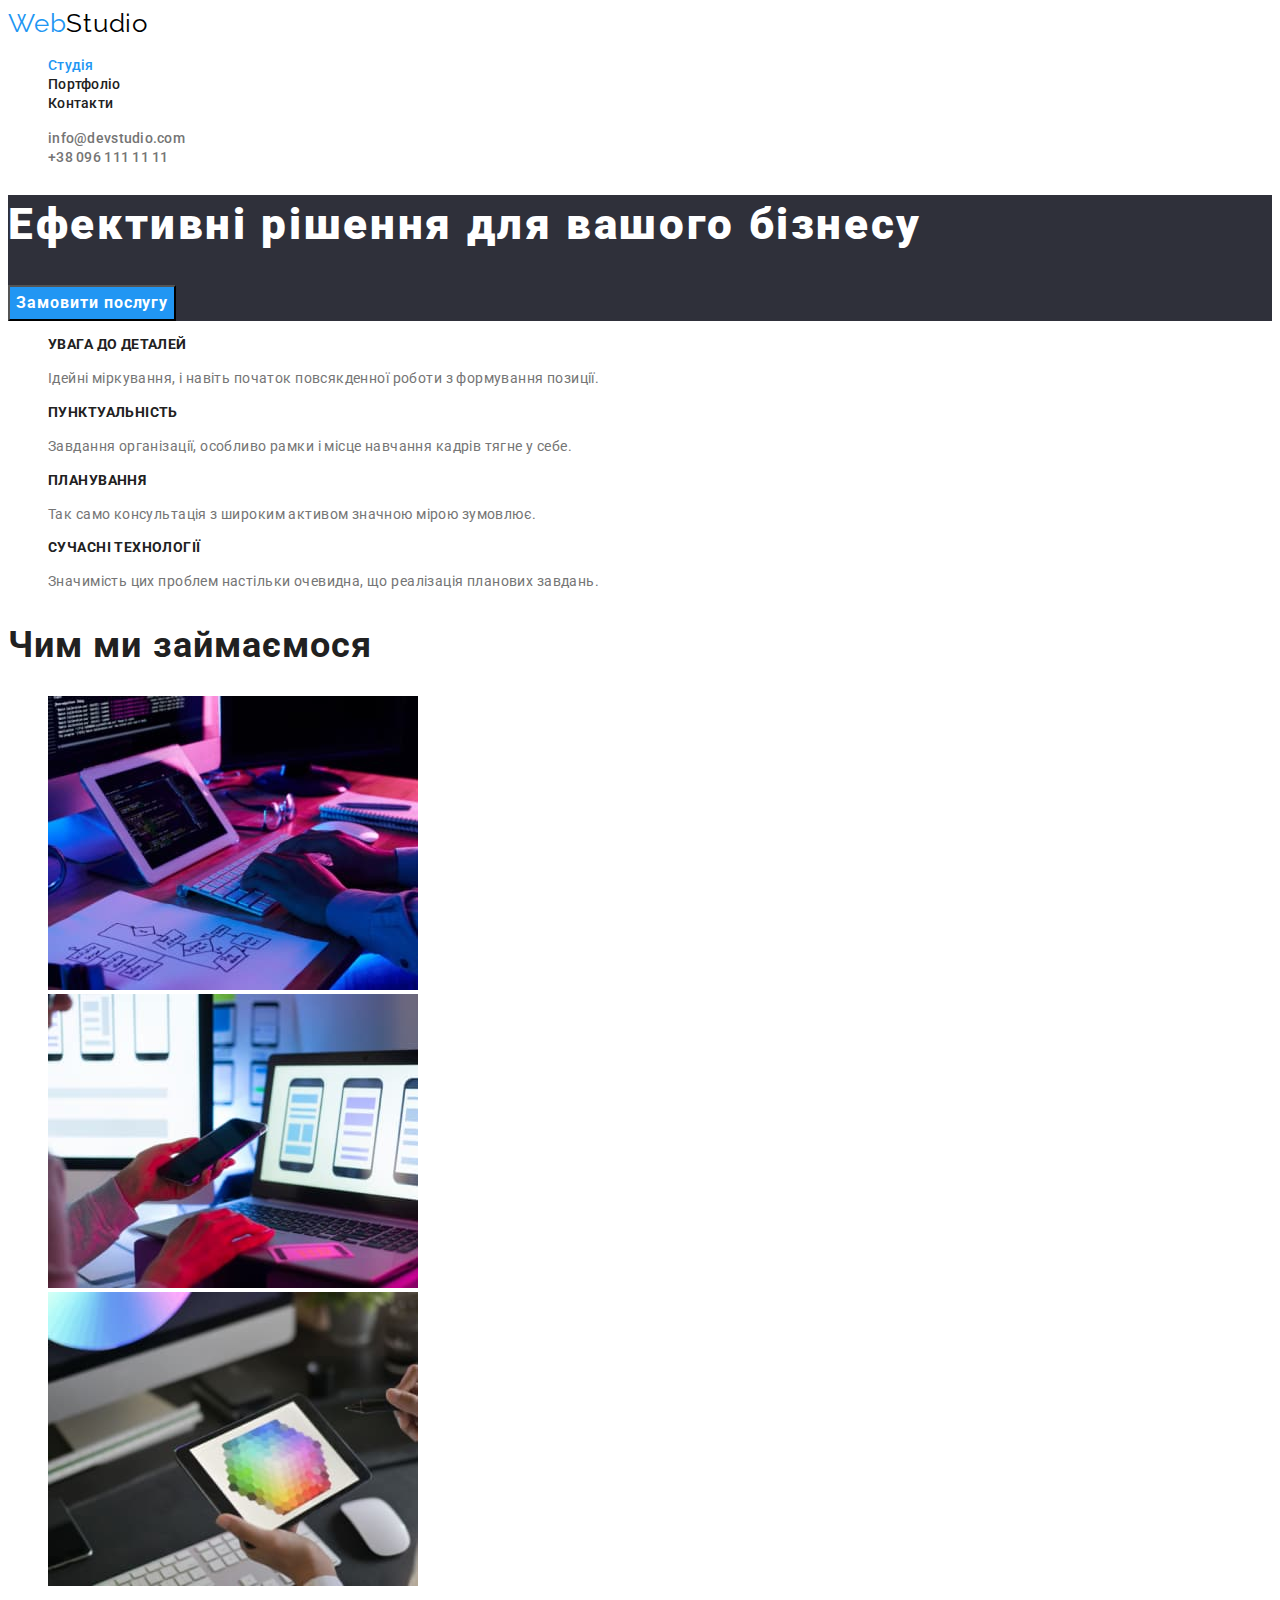
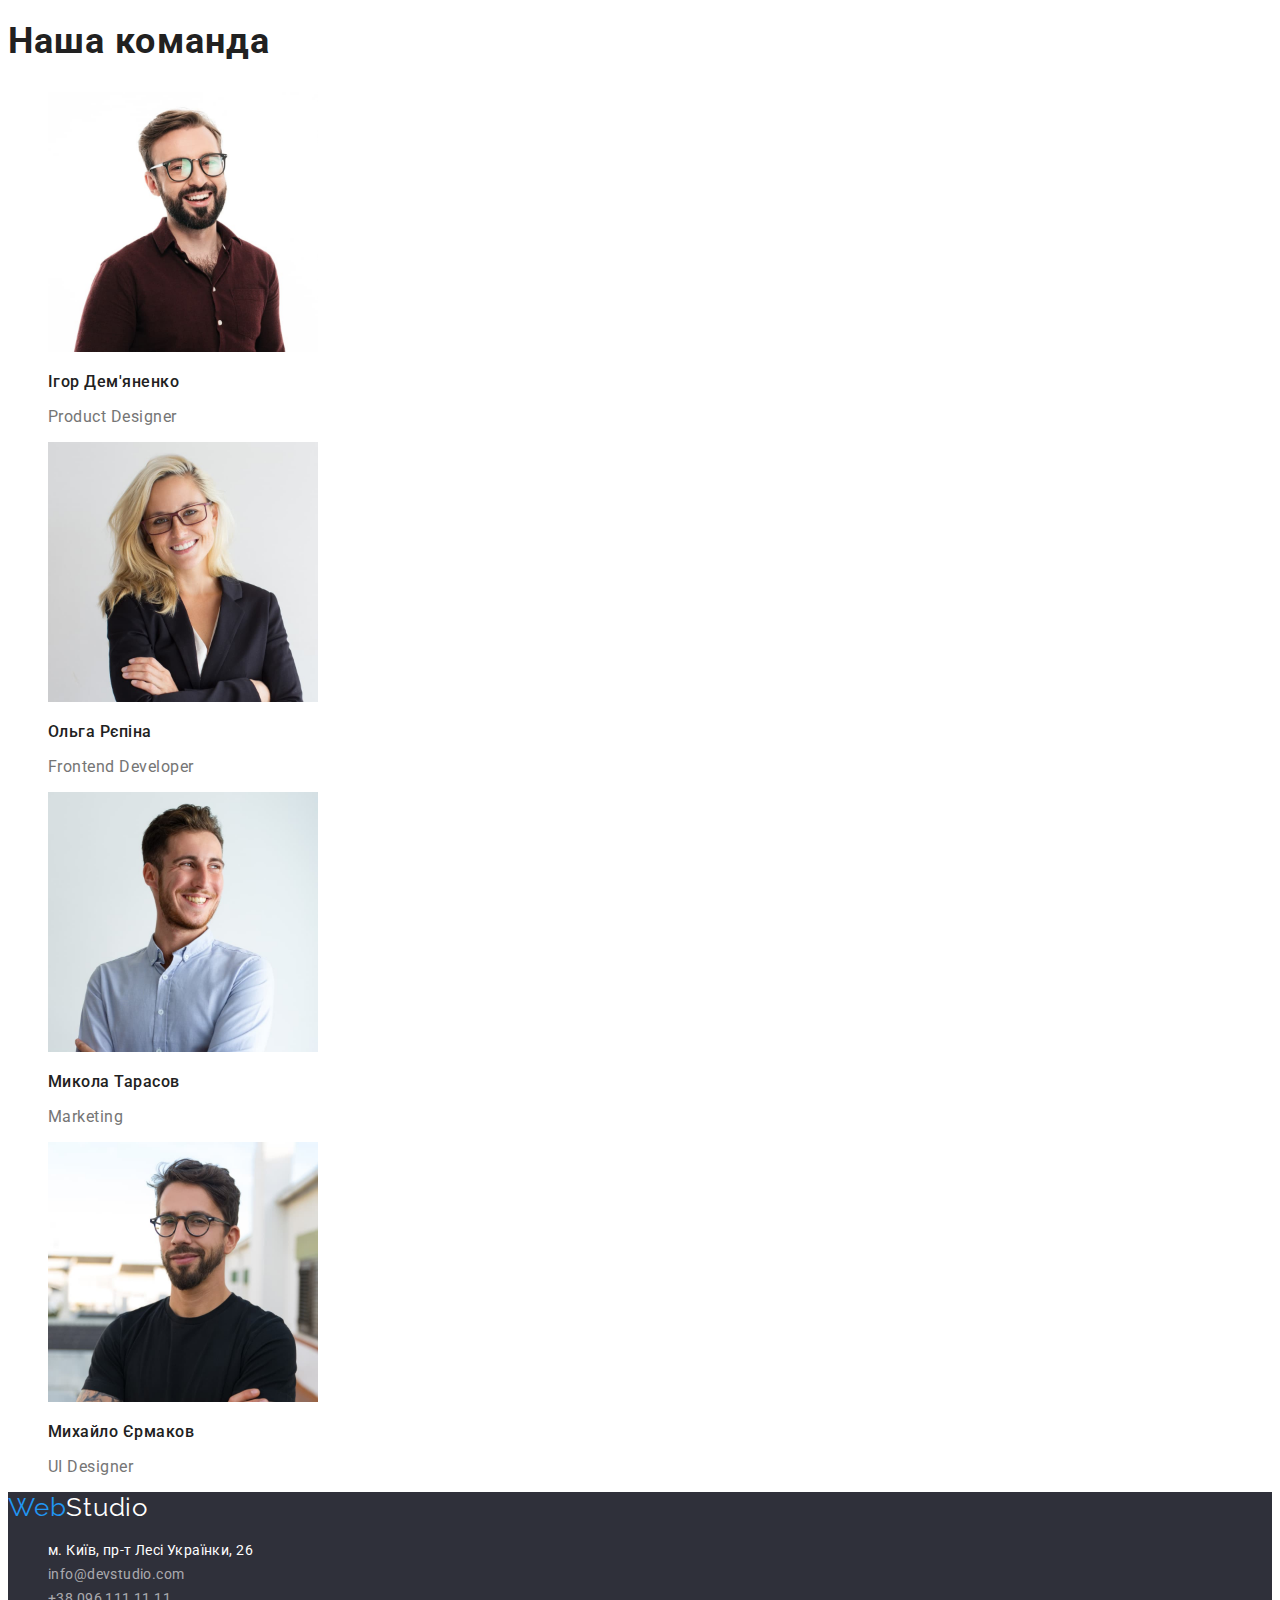
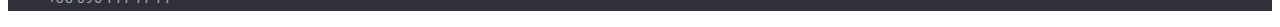
<file: index.html>
<!DOCTYPE html>
<html lang="uk">
  <head>
    <meta charset="UTF-8" />
    <meta http-equiv="X-UA-Compatible" content="IE=edge" />
    <meta name="viewport" content="width=device-width, initial-scale=1.0" />
    <title>Студія</title>
    <link rel="preconnect" href="https://fonts.googleapis.com" />
    <link rel="preconnect" href="https://fonts.gstatic.com" crossorigin />
    <link
      href="https://fonts.googleapis.com/css2?family=Raleway:wght@700&family=Roboto:wght@400;500;700;900&display=swap"
      rel="stylesheet"
    />
    <link rel="stylesheet" href="./css/styles.css" />
  </head>
  <body class="page">
    <!-- Шапка сторінки -->
    <header>
      <!-- Нвігація на інші сторінки -->
      <nav>
        <a lang="en" href="./index.html" class="logo link"
          ><span class="accent">Web</span>Studio</a
        >

        <ul class="nav-list list">
          <li>
            <a href="./index.html" class="nav-link link current">Студія</a>
          </li>
          <li>
            <a href="./portfolio.html" class="nav-link link">Портфоліо</a>
          </li>
          <li>
            <a href="" class="nav-link link">Контакти</a>
          </li>
        </ul>
      </nav>

      <ul class="header-list list">
        <li>
          <a href="mailto:info@devstudio.com" class="header-link link">
            info@devstudio.com</a
          >
        </li>
        <li>
          <a href="tel:+380961111111" class="header-link link">
            +38 096 111 11 11</a
          >
        </li>
      </ul>
    </header>

    <!-- Унікальний контент сторінки -->
    <main>
      <!-- Ефективні рішення для бізнесу -->
      <section class="hero">
        <h1 class="hero-title">Ефективні рішення для вашого бізнесу</h1>
        <button type="button" class="hero-button">Замовити послугу</button>
      </section>

      <!-- Наші собливості -->
      <section class="about">
        <h2 class="visually-hidden">Наші собливості</h2>

        <ul class="about-list list">
          <li>
            <h3 class="about-title">УВАГА ДО ДЕТАЛЕЙ</h3>
            <p class="about-text">
              Ідейні міркування, і навіть початок повсякденної роботи з
              формування позиції.
            </p>
          </li>
          <li>
            <h3 class="about-title">ПУНКТУАЛЬНІСТЬ</h3>
            <p class="about-text">
              Завдання організації, особливо рамки і місце навчання кадрів тягне
              у себе.
            </p>
          </li>
          <li>
            <h3 class="about-title">ПЛАНУВАННЯ</h3>
            <p class="about-text">
              Так само консультація з широким активом значною мірою зумовлює.
            </p>
          </li>
          <li>
            <h3 class="about-title">СУЧАСНІ ТЕХНОЛОГІЇ</h3>
            <p class="about-text">
              Значимість цих проблем настільки очевидна, що реалізація планових
              завдань.
            </p>
          </li>
        </ul>
      </section>

      <!-- Чим ми займаємось -->
      <section class="services">
        <h2 class="services-title">Чим ми займаємося</h2>

        <ul class="services-list list">
          <li>
            <img
              src="./images/photo.jpg"
              alt="Людина працює за ноутбуком на столі"
              width="370"
              height="294"
            />
          </li>
          <li>
            <img
              src="./images/photoone.jpg"
              alt="Людина тримає в руках телефон, і працює за ноутбуком який знаходиться на столі"
              width="370"
              height="294"
            />
          </li>
          <li>
            <img
              src="./images/phototwo.jpg"
              alt="Людина тримає в руках планшет і працює за столом"
              width="370"
              height="294"
            />
          </li>
        </ul>
      </section>

      <!-- Наша команда -->
      <section class="team">
        <h2 class="team-title">Наша команда</h2>

        <ul class="team-list list">
          <li>
            <img
              src="./images/teamigor.jpg"
              alt="Молодий хлопець посміхається. Волоси темного кольору в очках"
              width="270"
              height="260"
            />
            <h3 class="team-name">Ігор Дем'яненко</h3>
            <p lang="en" class="team-text">Product Designer</p>
          </li>
          <li>
            <img
              src="./images/teamolga.jpg"
              alt="Молода дівчина посміхається. Волоси світло кольору в очках"
              width="270"
              height="260"
            />
            <h3 class="team-name">Ольга Рєпіна</h3>
            <p lang="en" class="team-text">Frontend Developer</p>
          </li>
          <li>
            <img
              src="./images/teamnicholas.jpg"
              alt="Молодий хлопець посміхається. Волоси темного кольору"
              width="270"
              height="260"
            />
            <h3 class="team-name">Микола Тарасов</h3>
            <p lang="en" class="team-text">Marketing</p>
          </li>
          <li>
            <img
              src="./images/teammykhailo.jpg"
              alt="Молодий хлопець. Волоси темного кольору в очках"
              width="270"
              height="260"
            />
            <h3 class="team-name">Михайло Єрмаков</h3>
            <p lang="en" class="team-text">UI Designer</p>
          </li>
        </ul>
      </section>
    </main>

    <!-- Підвал сторніки -->
    <footer class="footer">
      <a lang="en" href="./index.html" class="footer-logo link"
        ><span class="footer-accent">Web</span>Studio</a
      >

      <address class="contacts">
        <ul class="contacts-list list">
          <li>
            <a
              href="https://goo.gl/maps/DgJhHbWuz9jiHGhM8"
              class="contacts-address link"
              >м. Київ, пр-т Лесі Українки, 26</a
            >
          </li>
          <li>
            <a href="mailto:info@devstudio.com" class="contacts-link link"
              >info@devstudio.com</a
            >
          </li>
          <li>
            <a href="tel:+380961111111" class="contacts-link link"
              >+38 096 111 11 11</a
            >
          </li>
        </ul>
      </address>
    </footer>
  </body>
</html>
</file>
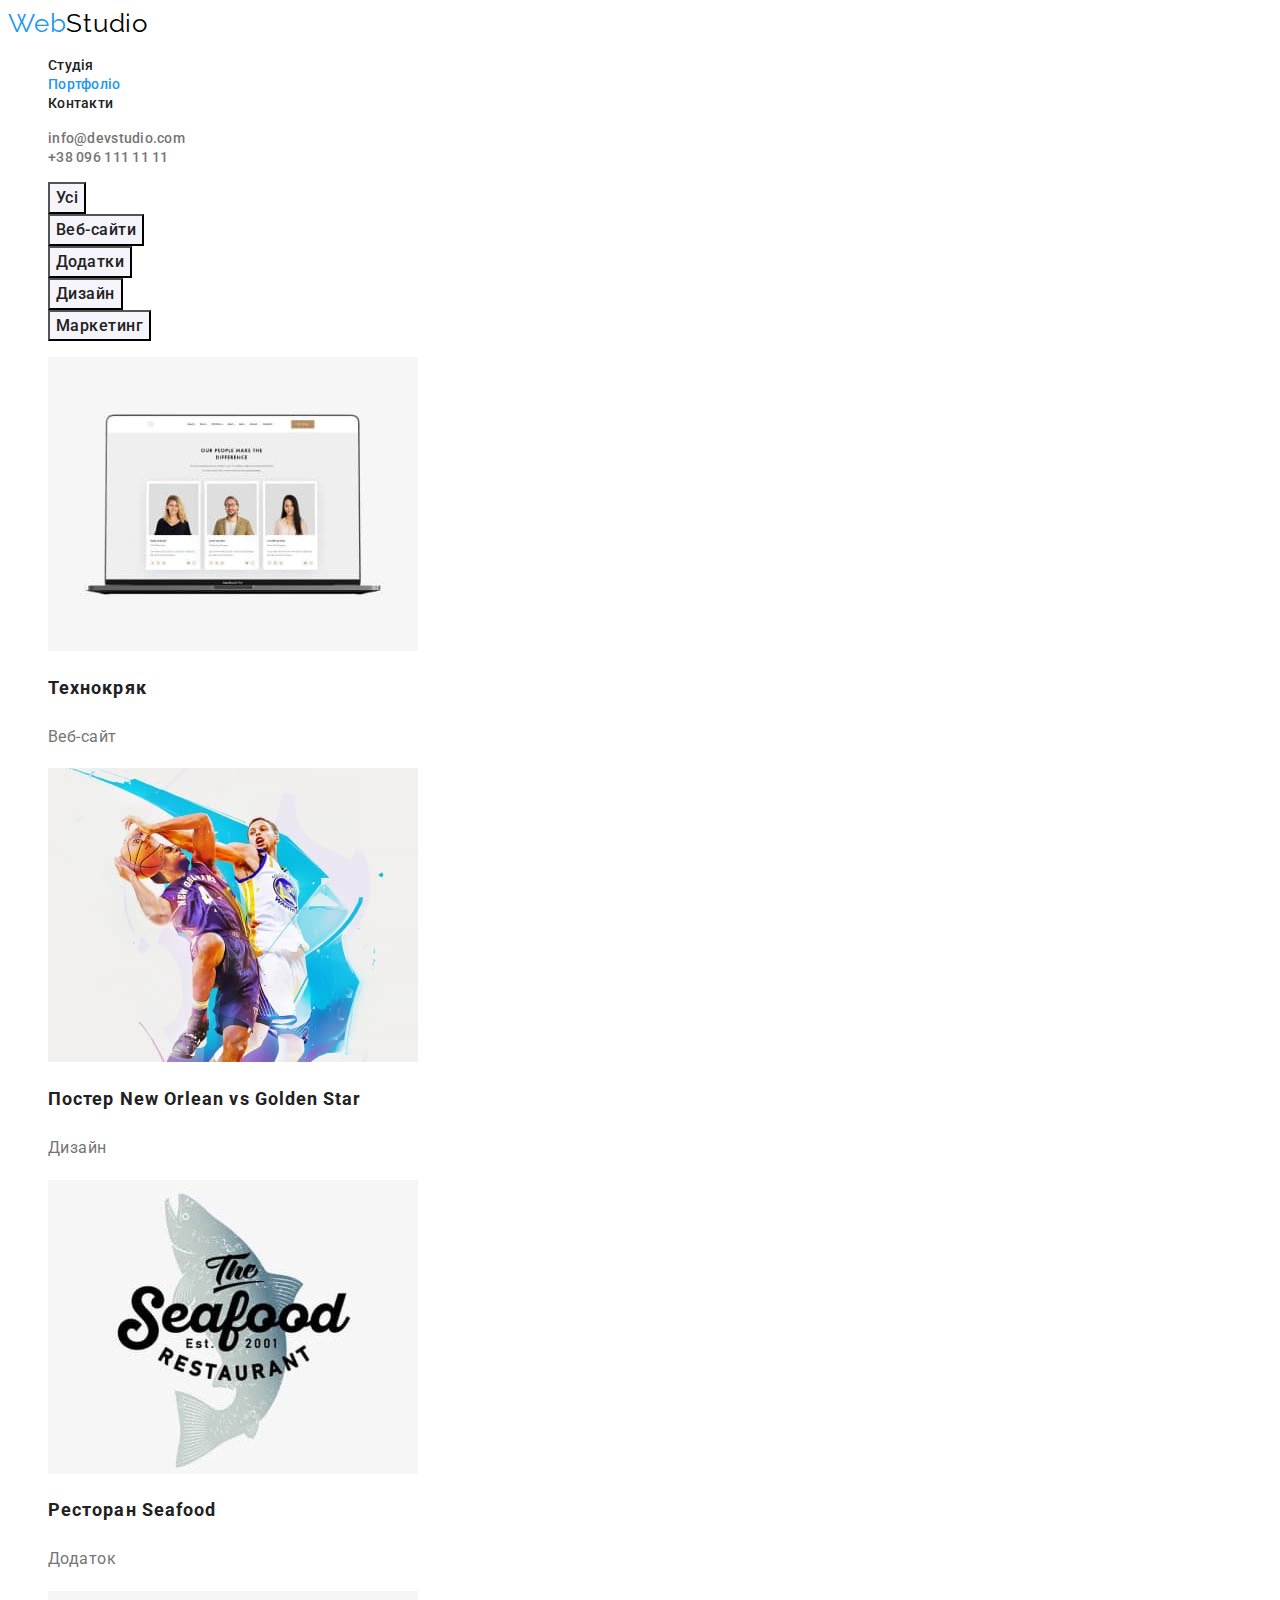
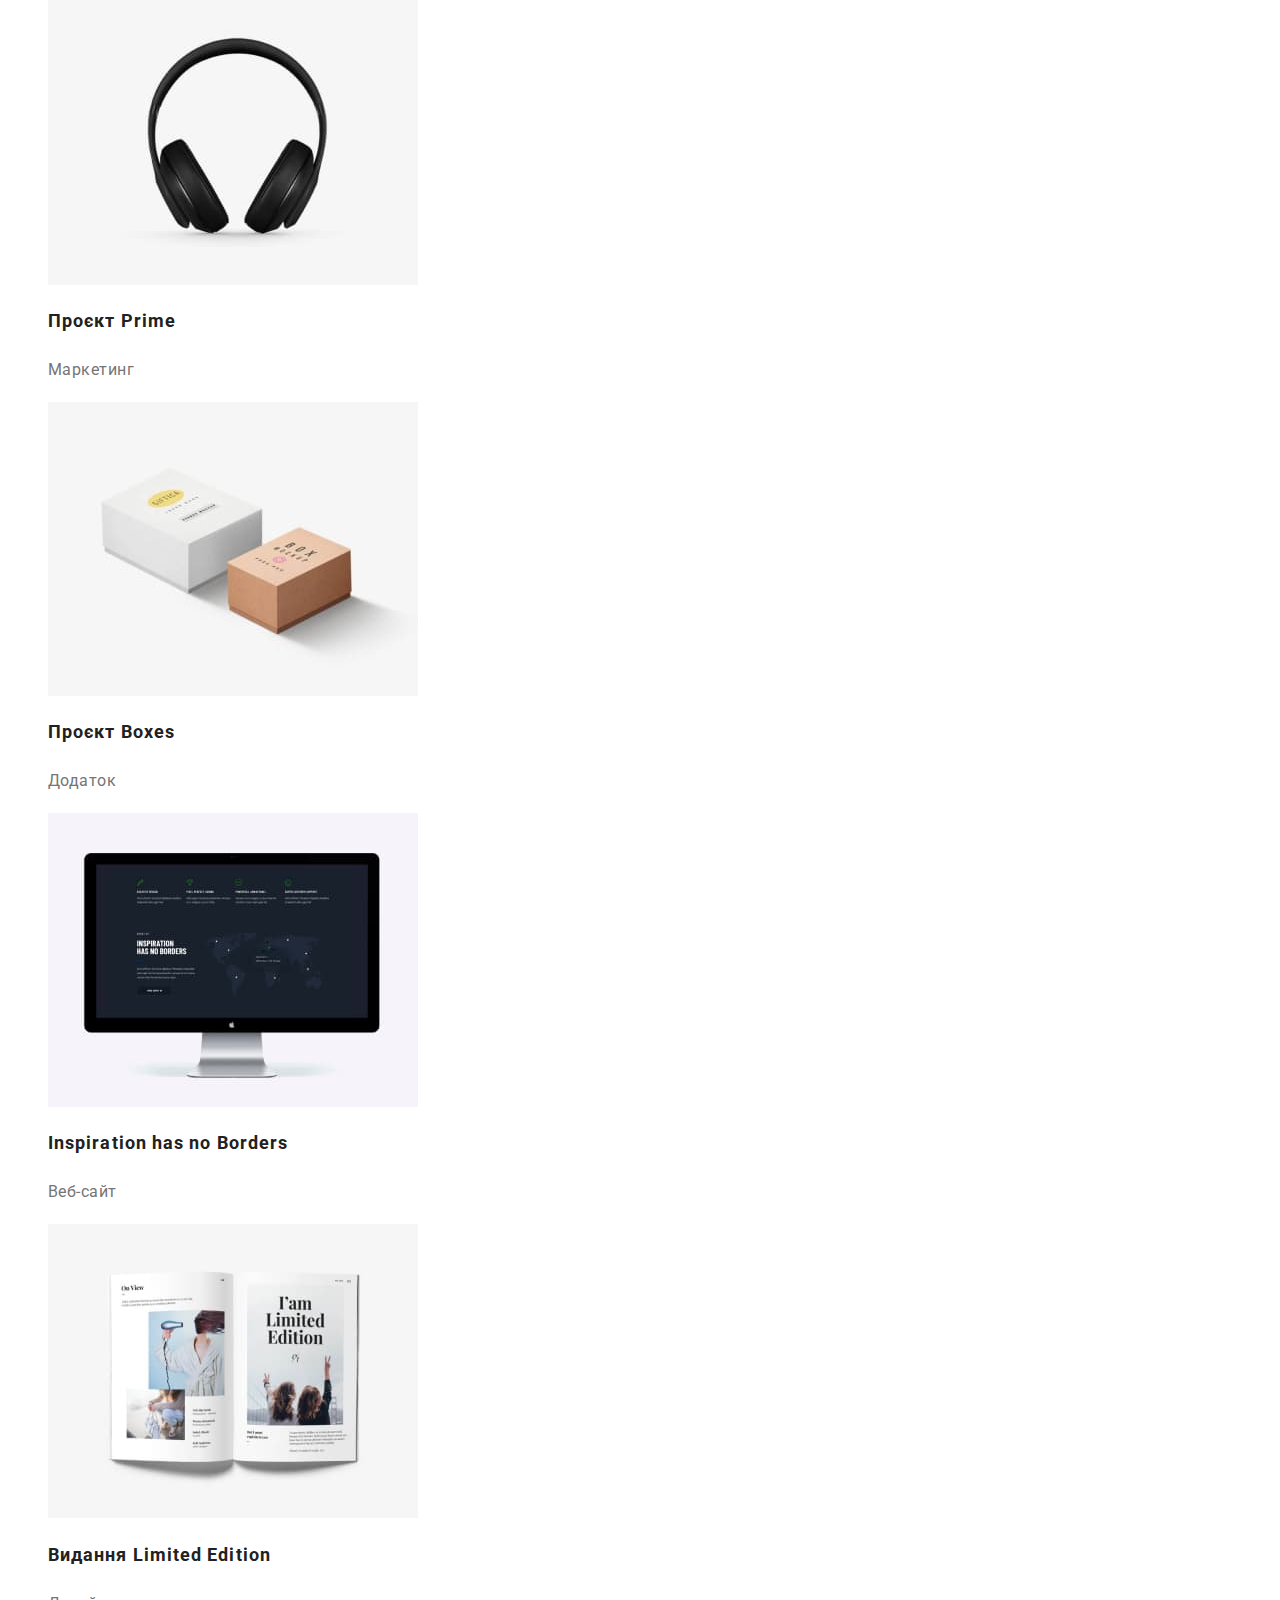
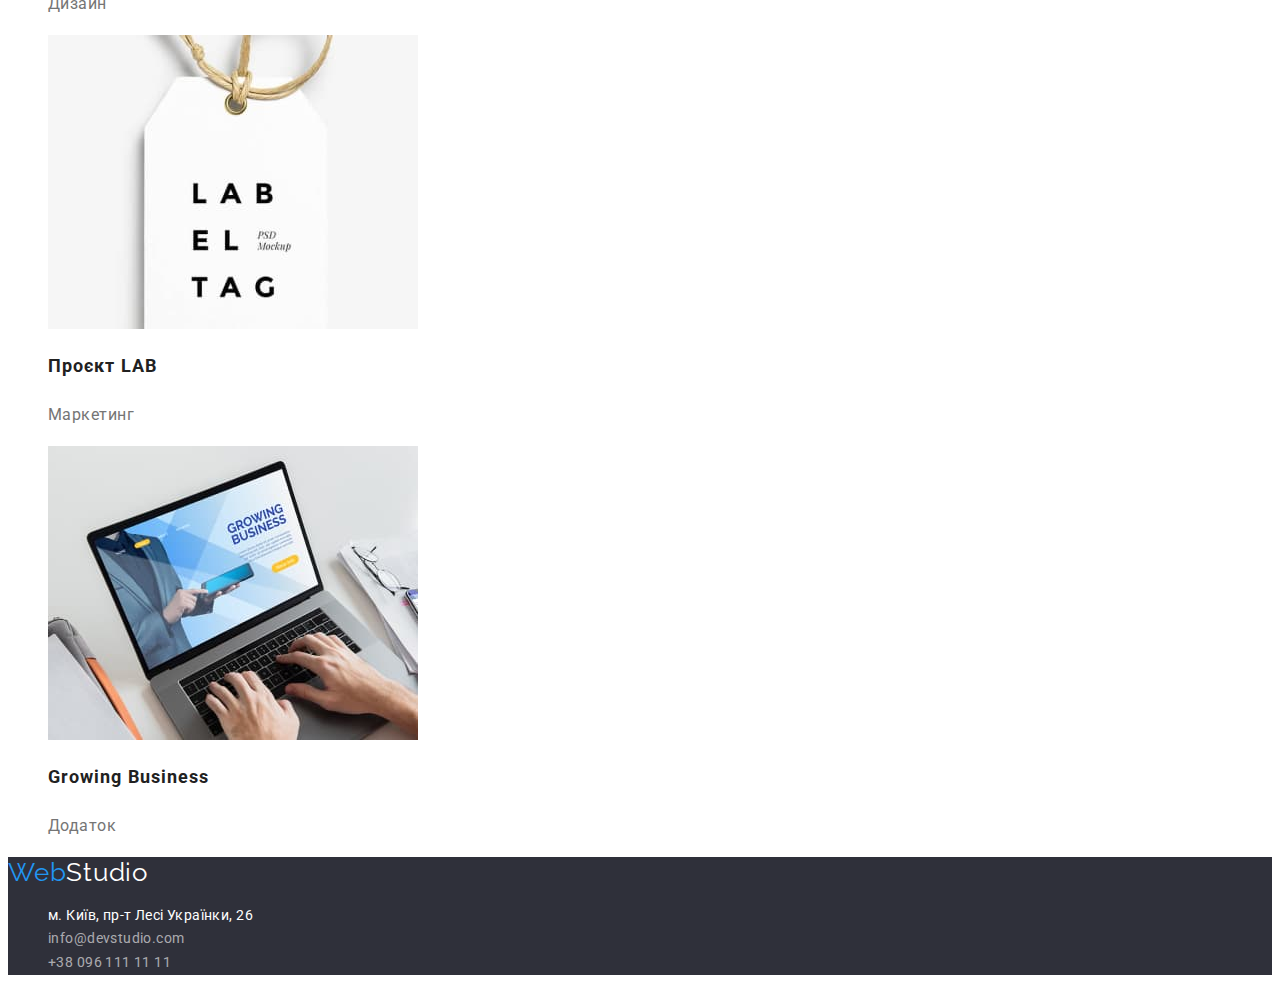
<file: portfolio.html>
<!DOCTYPE html>
<html lang="uk">
  <head>
    <meta charset="UTF-8" />
    <meta http-equiv="X-UA-Compatible" content="IE=edge" />
    <meta name="viewport" content="width=device-width, initial-scale=1.0" />
    <title>Портфоліо</title>
    <link rel="preconnect" href="https://fonts.googleapis.com" />
    <link rel="preconnect" href="https://fonts.gstatic.com" crossorigin />
    <link
      href="https://fonts.googleapis.com/css2?family=Raleway:wght@700&family=Roboto:wght@400;500;700;900&display=swap"
      rel="stylesheet"
    />
    <link rel="stylesheet" href="./css/styles.css" />
  </head>
  <body class="page">
    <!-- Шапка сторінки -->
    <header>
      <!-- Нвігація на інші сторінки -->
      <nav>
        <a lang="en" href="./index.html" class="logo link"
          ><span class="accent">Web</span>Studio</a
        >

        <ul class="nav-list list">
          <li>
            <a href="./index.html" class="nav-link link">Студія</a>
          </li>
          <li>
            <a href="./portfolio.html" class="nav-link link current"
              >Портфоліо</a
            >
          </li>
          <li>
            <a href="" class="nav-link link">Контакти</a>
          </li>
        </ul>
      </nav>

      <ul class="header-list list">
        <li>
          <a href="mailto:info@devstudio.com" class="header-link link">
            info@devstudio.com</a
          >
        </li>
        <li>
          <a href="tel:+380961111111" class="header-link link">
            +38 096 111 11 11</a
          >
        </li>
      </ul>
    </header>

    <!-- Унікальний контент сторінки -->
    <main>
      <!-- Наші роботи -->
      <section class="work">
        <h1 class="visually-hidden">Наші роботи</h1>

        <ul class="work-list list">
          <li>
            <button type="button" class="work-button">Усі</button>
          </li>
          <li>
            <button type="button" class="work-button">Веб-сайти</button>
          </li>
          <li>
            <button type="button" class="work-button">Додатки</button>
          </li>
          <li>
            <button type="button" class="work-button">Дизайн</button>
          </li>
          <li>
            <button type="button" class="work-button">Маркетинг</button>
          </li>
        </ul>

        <ul class="work-items list">
          <li>
            <a href="" class="work-link link">
              <img
                src="./images/technocrat.jpg"
                alt="Відкритий ноутбук"
                width="370"
                height="294"
              />
              <h2 class="work-title">Технокряк</h2>
              <p class="work-text">Веб-сайт</p>
            </a>
          </li>
          <li>
            <a href="" class="work-link link">
              <img
                src="./images/poster.jpg"
                alt="Два спортсмена грають у баскетбол"
                width="370"
                height="294"
              />
              <h2 class="work-title">Постер New Orlean vs Golden Star</h2>
              <p class="work-text">Дизайн</p>
            </a>
          </li>
          <li>
            <a href="" class="work-link link">
              <img
                src="./images/restaurant.jpg"
                alt="Логотип ресторану"
                width="370"
                height="294"
              />
              <h2 class="work-title">Ресторан Seafood</h2>
              <p class="work-text">Додаток</p>
            </a>
          </li>
          <li>
            <a href="" class="work-link link">
              <img
                src="./images/prime.jpg"
                alt="Навушники чорного кольору"
                width="370"
                height="294"
              />
              <h2 class="work-title">Проєкт Prime</h2>
              <p class="work-text">Маркетинг</p>
            </a>
          </li>
          <li>
            <a href="" class="work-link link">
              <img
                src="./images/boxes.jpg"
                alt="Дві красиві коробки білого і коричневого кольору"
                width="370"
                height="294"
              />
              <h2 class="work-title">Проєкт Boxes</h2>
              <p class="work-text">Додаток</p>
            </a>
          </li>
          <li>
            <a href="" class="work-link link">
              <img
                src="./images/inspiration.jpg"
                alt="Комп'ютер"
                width="370"
                height="294"
              />
              <h2 class="work-title">Inspiration has no Borders</h2>
              <p class="work-text">Веб-сайт</p>
            </a>
          </li>
          <li>
            <a href="" class="work-link link">
              <img
                src="./images/edition.jpg"
                alt="Відкрита книжка"
                width="370"
                height="294"
              />
              <h2 class="work-title">Видання Limited Edition</h2>
              <p class="work-text">Дизайн</p>
            </a>
          </li>
          <li>
            <a href="" class="work-link link">
              <img
                src="./images/lab.jpg"
                alt="Бірка"
                width="370"
                height="294"
              />
              <h2 class="work-title">Проєкт LAB</h2>
              <p class="work-text">Маркетинг</p>
            </a>
          </li>
          <li>
            <a href="" class="work-link link">
              <img
                src="./images/growing.jpg"
                alt="Людина працює за ноутбуком"
                width="370"
                height="294"
              />
              <h2 class="work-title">Growing Business</h2>
              <p class="work-text">Додаток</p>
            </a>
          </li>
        </ul>
      </section>
    </main>

    <!-- Підвал сторніки -->
    <footer class="footer">
      <a lang="en" href="./index.html" class="footer-logo link"
        ><span class="footer-accent">Web</span>Studio</a
      >

      <address class="contacts">
        <ul class="contacts-list list">
          <li>
            <a
              href="https://goo.gl/maps/DgJhHbWuz9jiHGhM8"
              class="contacts-address link"
              >м. Київ, пр-т Лесі Українки, 26</a
            >
          </li>
          <li>
            <a href="mailto:info@devstudio.com" class="contacts-link link"
              >info@devstudio.com</a
            >
          </li>
          <li>
            <a href="tel:+380961111111" class="contacts-link link"
              >+38 096 111 11 11</a
            >
          </li>
        </ul>
      </address>
    </footer>
  </body>
</html>
</file>
<file: css/styles.css>
/* Оголошення змінної */

:root {
    --main-color: #212121;
    --text-color: #757575;
    --accent-color: #2196F3;
    --secondary-color: #FFFFFF;
    --logo-color: #000000;
}

/* body */

.page {
    font-family: 'Roboto', sans-serif;
    background-color: var(--secondary-color);
    color: var(--main-color)
}

/* Забираю точки в маркированому списку */

.list {
    list-style: none;
}

/* Забираю підкреслення текста в посиланях */

.link {
    text-decoration: none;
}

/* Шапка сторінки */

/* Логотип */

.logo {
    font-family: 'Raleway', sans-serif;
    font-size: 26px;
    line-height: 1.19px;
    letter-spacing: 0.03em;
    color: var(--logo-color);
}

.accent {
    font-family: 'Raleway', sans-serif;
    font-size: 26px;
    line-height: 1.19;
    letter-spacing: 0.03em;
    color: var(--accent-color);
}

.logo:hover, 
.logo:focus {
    color: var(--logo-color);
}

/* Навігація сайту */

.nav-link {
    font-weight: 500;
    font-size: 14px;
    line-height: 1.14;
    letter-spacing: 0.02em;
    color: var(--main-color);
}

.nav-link:hover, 
.nav-link:focus {
    color: var(--accent-color);
}

.nav-link.current {
    color: var(--accent-color);
}

.header-link {
    font-weight: 500;
    font-size: 14px;
    line-height: 16px;
    letter-spacing: 0.02em;
    color: var(--text-color);
}

.header-link:hover, 
.header-link:focus {
    color: var(--accent-color);
}

/* Унікальний контент сторінки */

/* Ефективні рішення для бізнесу */

.hero {
    background-color: #2F303A;
}

.hero-title {
    font-weight: 900;
    font-size: 44px;
    line-height: 1.36;
    letter-spacing: 0.06em;
    color: var(--secondary-color);
}

.hero-button {
    font-family: inherit;
    font-weight: 700;
    font-size: 16px;
    line-height: 1.88;
    letter-spacing: 0.06em;
    color: var(--secondary-color);
    background-color: var(--accent-color);
    cursor: pointer;
}

/* Наші особливості */

.visually-hidden {
    position: absolute;
    white-space: nowrap;
    width: 1px;
    height: 1px;
    overflow: hidden;
    border: 0;
    padding: 0;
    clip: rect(0 0 0 0);
    clip-path: inset(50%);
    margin: -1px;
}

.about-title {
    font-size: 14px;
    line-height: 1.14;
    letter-spacing: 0.03em;
    text-transform: uppercase;
    color: var(--main-color);
}

.about-text {
    font-size: 14px;
    line-height: 1.71;
    letter-spacing: 0.03em;
    color: var(--text-color);
}

/* Чим ми займаємось */

.services-title {
    font-size: 36px;
    line-height: 1.17;
    letter-spacing: 0.03em;
    color: var(--main-color);
}

/* Наша команда */

.team-title {
    font-size: 36px;
    line-height: 1.17;
    letter-spacing: 0.03em;
    color: var(--main-color);
}

.team-name {
    font-weight: 500;
    font-size: 16px;
    line-height: 1.19;
    letter-spacing: 0.03em;
    color: var(--main-color);
}

.team-text {
    font-size: 16px;
    line-height: 1.19;
    letter-spacing: 0.03em;
    color: var(--text-color);
}

/* Підвал сторінки */

.footer {
    background-color: #2F303A;
}

.footer-logo {
    font-family: 'Raleway', sans-serif;
    font-size: 26px;
    line-height: 1.19px;
    letter-spacing: 0.03em;
    color: var(--secondary-color);
}

.footer-accent {
    font-family: 'Raleway', sans-serif;
    font-size: 26px;
    line-height: 1.19;
    letter-spacing: 0.03em;
    color: var(--accent-color);
}

.footer-logo:hover,
.footer-logo:focus {
    color: var(--secondary-color);
}

/* Контакти */

.contacts-address {
    font-style: normal;
    font-size: 14px;
    line-height: 1.71;
    letter-spacing: 0.03em;
    color: var(--secondary-color);
}

.contacts-address:hover,
.contacts-address:focus {
    color: var(--accent-color);
}

.contacts-link {
    font-style: normal;
    font-size: 14px;
    line-height: 1.71;
    letter-spacing: 0.03em;
    color: rgba(255, 255, 255, 0.6);
}

.contacts-link:hover,
.contacts-link:focus {
    color: var(--accent-color);
}

/* Portfolio */

/* Унікальний контент сторінки */

/* Наші роботи */

.work-button {
    font-family: inherit;
    font-weight: 500;
    font-size: 16px;
    line-height: 1.62;
    text-align: center;
    letter-spacing: 0.03em;
    color: var(--main-color);
    background-color: #F5F4FA;
    cursor: pointer;
}

.work-button:hover,
.work-button:focus {
    color: var(--secondary-color);
    background-color: var(--accent-color);
}

.work-title {
    font-size: 18px;
    line-height: 2.0;
    letter-spacing: 0.06em;
    color: var(--main-color);
}

.work-text {
    font-size: 16px;
    line-height: 1.88;
    letter-spacing: 0.03em;
    color: var(--text-color);
}
</file>
